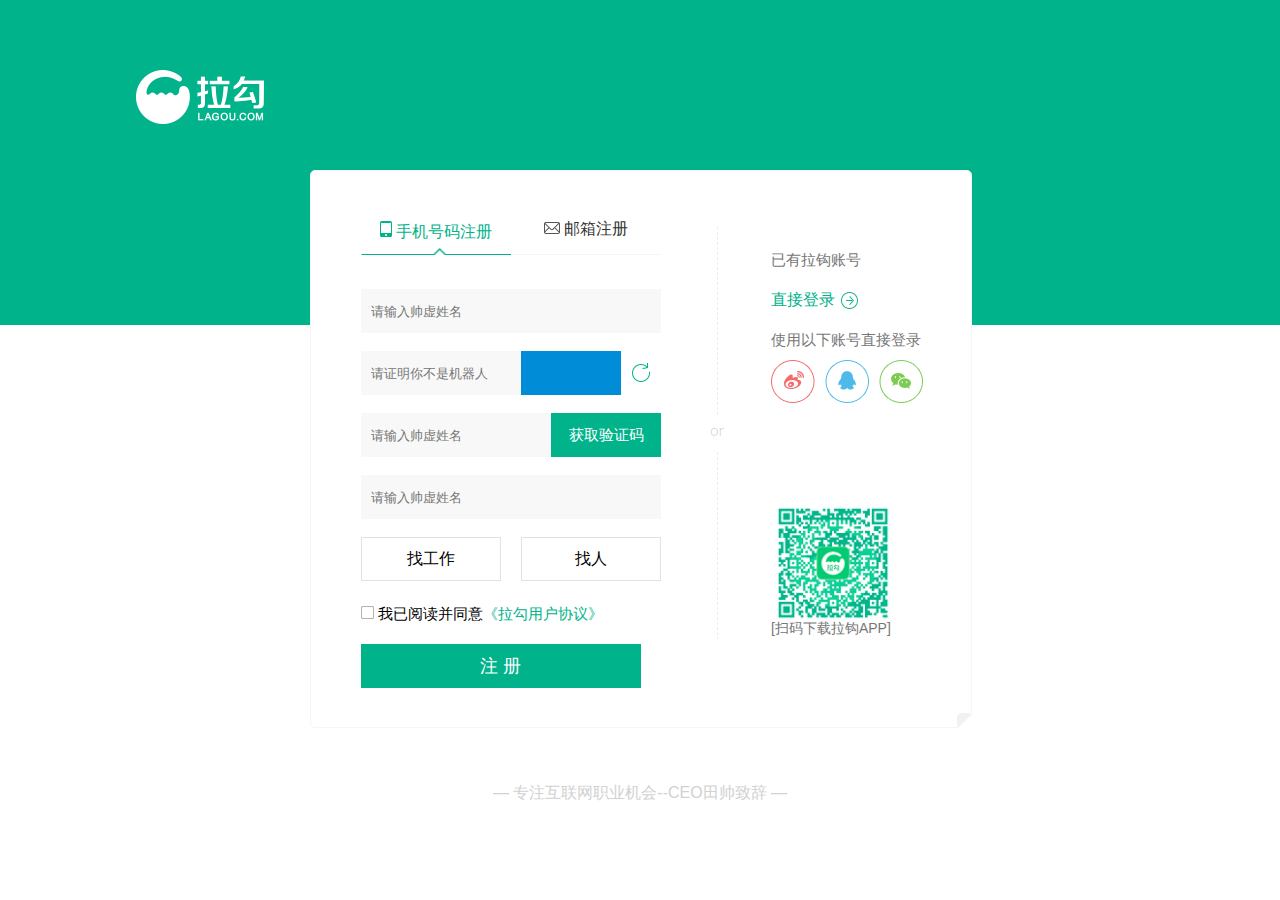
<file: 拉钩/注册页/注册页.html>
<!DOCTYPE html>
<html>
<head lang="en">
    <meta charset="UTF-8">
    <title></title>
    <link type="text/css" rel="stylesheet" href="css/css.css"/>
</head>
<body>
<div class="box">
    <div class="header">
        <a></a>

    </div>
    <div class="middle">
        <div class="left">
            <ul>
                <li class="select" id="navPhone"><i></i>手机号码注册</li>
                <li id="navMail"><em></em> 邮箱注册</li>
                <span class="botLine" id="botLine"></span>
            </ul>

            <div class="phone" id="phone">
                <input type="text" placeholder="请输入帅虚姓名" class="inp1"/>
                <div class="test">
                    <input type="text" placeholder="请证明你不是机器人"/>
                    <div></div>
                    <span></span>
                </div>
                <div class="massage">
                    <input class="tex" type="text" placeholder="请输入帅虚姓名"/>
                    <input class="but" type="button" value="获取验证码"/>
                </div>
                <input type="text" placeholder="请输入帅虚姓名"/>
                <div class="btn">
                    <input class="btn1" type="button" value="找工作"/>
                    <input class="btn2" type="button" value="找人"/>
                </div>
                <p><i id="check"></i>&nbsp&nbsp&nbsp 我已阅读并同意<a>《拉勾用户协议》</a></p>
                <input class="last" type="button" value="注 册"/>
            </div>

            <div class="mail" id="mail">
                <input type="text" placeholder="请输入帅虚姓名" />
                <input type="text" placeholder="请输入帅虚姓名"/>
                <div class="btn">
                    <input class="btn1" type="button" value="找田帅"/>
                    <input class="btn2" type="button" value="找田帅"/>
                </div>
                <p><i id="check1"></i>&nbsp&nbsp&nbsp 我已阅读并同意<a>《拉勾用户协议》</a></p>
                <input class="last" type="button" value="注 册"/>
            </div>
        </div>

        <img src="img/divider.jpg"/>

        <div class="right">
            <h4>已有拉钩账号</h4>
            <span><a>直接登录</a><i></i></span>
            <h4>使用以下账号直接登录</h4>
            <ul>
                <li  id="li1"><a class="sina"></a><!--<div>使用新浪微博帐号登录</div>--></li>
                <li  id="li2"><a class="tencent"></a><!--<div>使用腾讯QQ账号登录</div>--></li>
                <li  id="li3"><a class="wechat"></a><!--<div>使用微信账号登录</div>--></li>
            </ul>
            <img src="img/lagou2维码.jpg"/>
            <p>[扫码下载拉钩APP]</p>
        </div>


        <i class="rad"></i>
    </div>
    <div class="footer">
        <h4 class="slogan">— 专注互联网职业机会--CEO田帅致辞 —</h4>
    </div>
</div>
</body>
</html>
<script type="text/javascript" src="JS/animate.js"></script>
<script type="text/javascript" src="JS/enroll.js"></script>
<script type="text/javascript" src="JS/follow.js"></script>
</file>
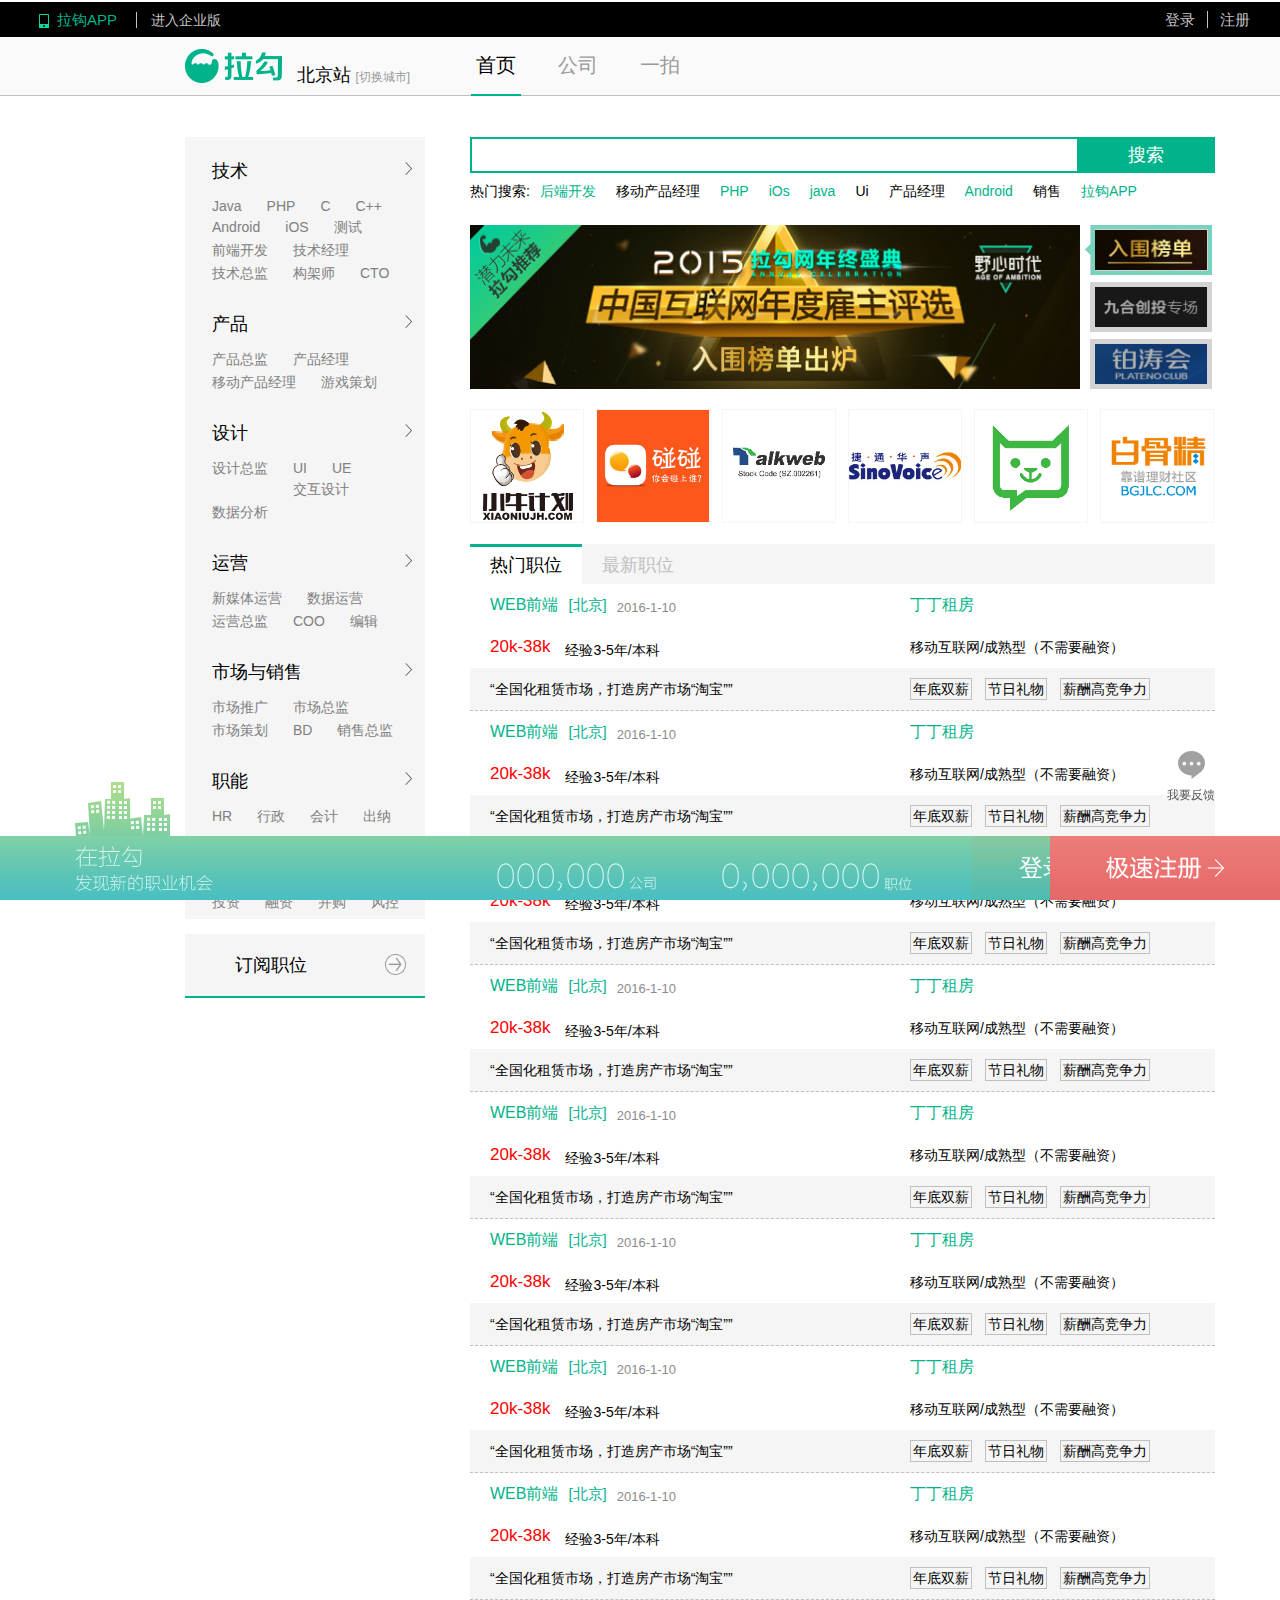
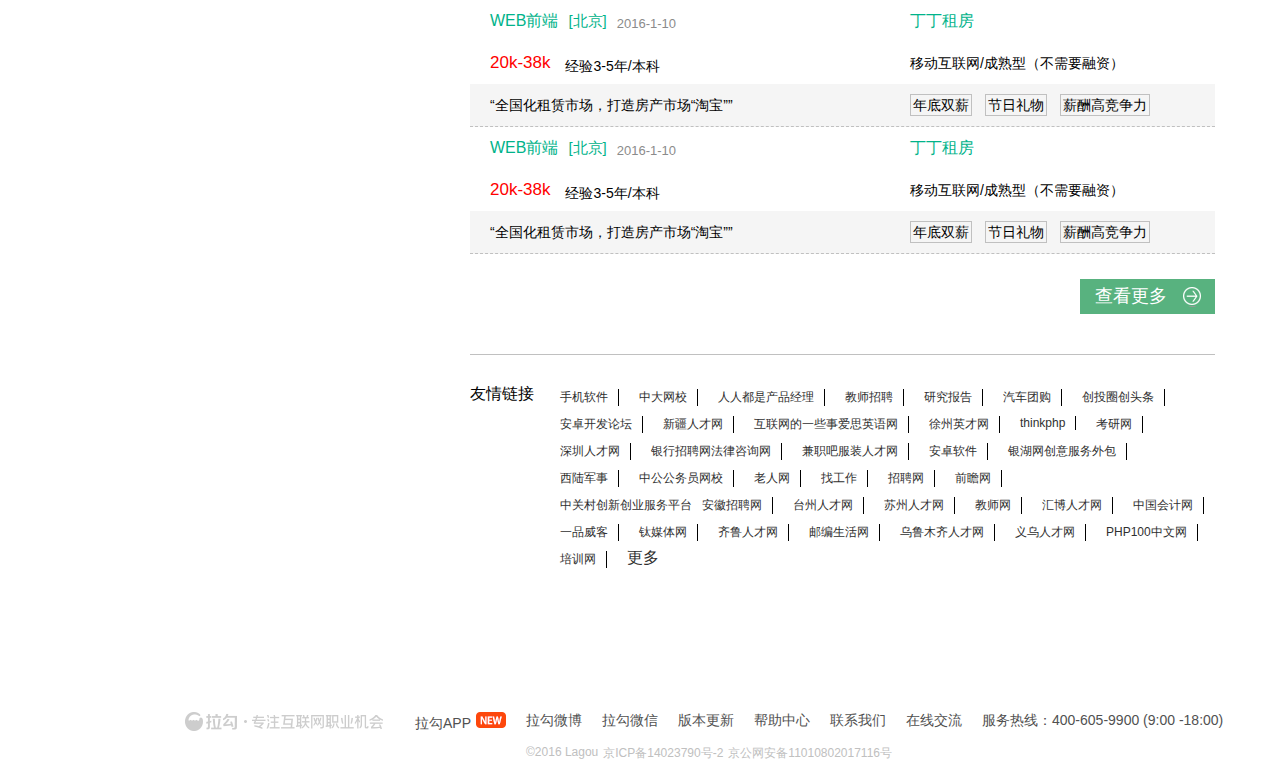
<file: 拉钩/首页/拉钩.html>
<!DOCTYPE html>
<html>
<head lang="en">
    <meta charset="UTF-8">
    <title></title>
    <link type="text/css" rel="stylesheet" href="css/css.css"/>
</head>
<body>
<div class="header" id="header">
    <div class="inner">
        <div class="header-black">
            <a class="lg-app">拉钩APP</a>
            <a class="lg-os">进入企业版</a>
            <ul>
                <li><a class="logo">登录</a></li>
                <li><a class="login" href="../注册页/注册页.html" target="_blank">注册</a></li>
            </ul>
        </div>
        <div class="header-white">
            <div class="header-white-1">
                <a class="lg-img"></a>

                <div class="city">
                    <strong>北京站</strong>
                    <em>[切换城市]</em>
                </div>
            </div>
            <ul class="header-white-2">
                <li class="firstP">首页</li>
                <li>公司</li>
                <li>一拍</li>
            </ul>
        </div>
    </div>

</div>
<div class="container" id="container">
    <div class="container-left">
        <div class="container-left-T" id="container-left-T">
            <div class="div1">
                <div class="div11">
                    <h2>
                        技术
                        <span></span>
                    </h2>
                    <a>Java</a>
                    <a>PHP</a>
                    <a>C</a>
                    <a>C++</a>
                    <a>Android</a>
                    <a>iOS</a>
                    <a>测试</a>
                    <a>前端开发</a>
                    <a>技术经理</a><br/>
                    <a>技术总监</a>
                    <a>构架师</a>
                    <a>CTO</a>
                </div>
                <div class="div12">
                    <dl>
                        <dt><a>后端开发</a></dt>
                        <dd>
                            <a style="color:#00b38a">Java</a>
                            <a>Python</a>
                            <a style="color:#00b38a">PHP</a>
                            <a>.NET</a>
                            <a>C#</a>
                            <a style="color:#00b38a">C++</a>
                            <a style="color:#00b38a">C</a>
                            <a>VB</a>
                            <a>Delphi</a>
                            <a>Perl</a>
                            <a>Ruby</a>
                            <a>Hadoop</a>
                            <a>Node.js</a>
                            <a>数据挖掘</a>
                            <a>自然语言处理</a>
                            <a>搜索算法</a>
                            <a>精准推荐</a>
                            <a>全栈工程师</a>
                            <a>Go</a>
                            <a>ASP</a>
                            <a>Shell</a>
                            <a>后端开发其他</a>
                        </dd>
                    </dl>
                    <dl>
                        <dt><a>移动开发</a></dt>
                        <dd>
                            <a>HTML5</a>
                            <a style="color:#00b38a ">Android</a>
                            <a style="color:#00b38a ">iOS</a>
                            <a>WP</a>
                            <a>移动开发其他</a>
                    </dl>
                    <dl>
                        <dt><a>后端开发</a></dt>
                        <dd>
                            <a>web前端</a>
                            <a>Flash</a>
                            <a>Flash</a>
                            <a>Flash</a>
                            <a>Flash</a>
                            <a>COCOS2D-X</a>
                            <a>前端开发其他</a>
                        </dd>
                    </dl>
                    <dl>
                        <dt><a>测试</a></dt>
                        <dd>
                            <a>测试工程师</a>
                            <a>测试工程师</a>
                            <a>测试工程师</a>
                            <a>测试工程师</a>
                            <a>测试工程师</a>
                            <a>测试工程师</a>
                            <a>测试工程师</a>
                            <a>测试工程师</a>
                            <a>测试工程师</a>
                            <a>测试工程师</a>
                            <a>测试工程师</a>

                        </dd>

                    </dl>
                </div>
            </div>
            <div class="div1">
                <div class="div11">
                    <h2>
                        产品
                        <span></span>
                    </h2>
                    <a>产品总监</a>
                    <a>产品经理</a>
                    <a>移动产品经理</a>
                    <a>游戏策划</a>
                </div>
                <div class="div12">
                    <dl>
                        <dt><a>后端开发</a></dt>
                        <dd>
                            <a style="color:#00b38a">Java</a>
                            <a>Python</a>
                            <a style="color:#00b38a">PHP</a>
                            <a>.NET</a>
                            <a>C#</a>
                            <a style="color:#00b38a">C++</a>
                            <a style="color:#00b38a">C</a>
                            <a>VB</a>
                            <a>Delphi</a>
                            <a>Perl</a>
                            <a>Ruby</a>
                            <a>Hadoop</a>
                            <a>Node.js</a>
                            <a>数据挖掘</a>
                            <a>自然语言处理</a>
                            <a>搜索算法</a>
                            <a>精准推荐</a>
                            <a>全栈工程师</a>
                            <a>Go</a>
                            <a>ASP</a>
                            <a>Shell</a>
                            <a>后端开发其他</a>
                        </dd>
                    </dl>
                    <dl>
                        <dt><a>后端开发</a></dt>
                        <dd>
                            <a>web前端</a>
                            <a>Flash</a>
                            <a>Flash</a>
                            <a>Flash</a>
                            <a>Flash</a>
                            <a>COCOS2D-X</a>
                            <a>前端开发其他</a>
                        </dd>
                    </dl>
                </div>
            </div>
            <div class="div1">
                <div class="div11">
                    <h2>
                        设计
                        <span></span>
                    </h2>
                    <a>设计总监</a>
                    <a>UI</a>
                    <a>UE</a>
                    <a>交互设计</a>
                    <a>数据分析</a>
                </div>
                <div class="div12">
                    <dl>
                        <dt><a>移动开发</a></dt>
                        <dd>
                            <a>HTML5</a>
                            <a style="color:#00b38a ">Android</a>
                            <a style="color:#00b38a ">iOS</a>
                            <a>WP</a>
                            <a>移动开发其他</a>
                    </dl>
                    <dl>
                        <dt><a>后端开发</a></dt>
                        <dd>
                            <a>web前端</a>
                            <a>Flash</a>
                            <a>Flash</a>
                            <a>Flash</a>
                            <a>Flash</a>
                            <a>COCOS2D-X</a>
                            <a>前端开发其他</a>
                        </dd>
                    </dl>
                    <dl>
                        <dt><a>测试</a></dt>
                        <dd>
                            <a>测试工程师</a>
                            <a>测试工程师</a>
                            <a>测试工程师</a>
                            <a>测试工程师</a>
                            <a>测试工程师</a>
                            <a>测试工程师</a>
                            <a>测试工程师</a>
                            <a>测试工程师</a>
                            <a>测试工程师</a>
                            <a>测试工程师</a>
                            <a>测试工程师</a>

                        </dd>

                    </dl>
                </div>
            </div>
            <div class="div1">
                <div class="div11">
                    <h2>
                        运营
                        <span></span>
                    </h2>
                    <a>新媒体运营</a>
                    <a>数据运营</a>
                    <a>运营总监</a>
                    <a>COO</a>
                    <a>编辑</a>
                </div>
                <div class="div12">
                    <dl>
                        <dt><a>后端开发</a></dt>
                        <dd>
                            <a style="color:#00b38a">Java</a>
                            <a>Python</a>
                            <a style="color:#00b38a">PHP</a>
                            <a>.NET</a>
                            <a>C#</a>
                            <a style="color:#00b38a">C++</a>
                            <a style="color:#00b38a">C</a>
                            <a>VB</a>
                            <a>Delphi</a>
                            <a>Perl</a>
                            <a>Ruby</a>
                            <a>Hadoop</a>
                            <a>Node.js</a>
                            <a>数据挖掘</a>
                            <a>自然语言处理</a>
                            <a>搜索算法</a>
                            <a>精准推荐</a>
                            <a>全栈工程师</a>
                            <a>Go</a>
                            <a>ASP</a>
                            <a>Shell</a>
                            <a>后端开发其他</a>
                        </dd>
                    </dl>
                    <dl>
                        <dt><a>后端开发</a></dt>
                        <dd>
                            <a>web前端</a>
                            <a>Flash</a>
                            <a>Flash</a>
                            <a>Flash</a>
                            <a>Flash</a>
                            <a>COCOS2D-X</a>
                            <a>前端开发其他</a>
                        </dd>
                    </dl>
                    <dl>
                        <dt><a>测试</a></dt>
                        <dd>
                            <a>测试工程师</a>
                            <a>测试工程师</a>
                            <a>测试工程师</a>
                            <a>测试工程师</a>
                            <a>测试工程师</a>
                            <a>测试工程师</a>
                            <a>测试工程师</a>
                            <a>测试工程师</a>
                            <a>测试工程师</a>
                            <a>测试工程师</a>
                            <a>测试工程师</a>

                        </dd>

                    </dl>
                </div>
            </div>
            <div class="div1">
                <div class="div11">
                    <h2>
                        市场与销售
                        <span></span>
                    </h2>
                    <a>市场推广</a>
                    <a>市场总监</a>
                    <a>市场策划</a>
                    <a>BD</a>
                    <a>销售总监</a>
                </div>
                <div class="div12">
                    <dl>
                        <dt><a>后端开发</a></dt>
                        <dd>
                            <a style="color:#00b38a">Java</a>
                            <a>Python</a>
                            <a style="color:#00b38a">PHP</a>
                            <a>.NET</a>
                            <a>C#</a>
                            <a style="color:#00b38a">C++</a>
                            <a style="color:#00b38a">C</a>
                            <a>VB</a>
                            <a>Delphi</a>
                            <a>Perl</a>
                            <a>Ruby</a>
                            <a>Hadoop</a>
                            <a>Node.js</a>
                            <a>数据挖掘</a>
                        </dd>
                    </dl>
                    <dl>
                        <dt><a>后端开发</a></dt>
                        <dd>
                            <a>web前端</a>
                            <a>Flash</a>
                            <a>Flash</a>
                            <a>Flash</a>
                            <a>Flash</a>
                            <a>COCOS2D-X</a>
                            <a>前端开发其他</a>
                        </dd>
                    </dl>

                </div>
            </div>
            <div class="div1">
                <div class="div11">
                    <h2>
                        职能
                        <span></span>
                    </h2>
                    <a>HR</a>
                    <a>行政</a>
                    <a>会计</a>
                    <a>出纳</a>
                </div>
                <div class="div12">
                    <dl>
                        <dt><a>移动开发</a></dt>
                        <dd>
                            <a>HTML5</a>
                            <a style="color:#00b38a ">Android</a>
                            <a style="color:#00b38a ">iOS</a>
                            <a>WP</a>
                            <a>移动开发其他</a>
                    </dl>
                    <dl>
                        <dt><a>后端开发</a></dt>
                        <dd>
                            <a>web前端</a>
                            <a>Flash</a>
                            <a>Flash</a>
                            <a>Flash</a>
                            <a>Flash</a>
                            <a>COCOS2D-X</a>
                            <a>前端开发其他</a>
                        </dd>
                    </dl>
                    <dl>
                        <dt><a>测试</a></dt>
                        <dd>
                            <a>测试工程师</a>
                            <a>测试工程师</a>
                            <a>测试工程师</a>
                            <a>测试工程师</a>
                            <a>测试工程师</a>
                            <a>测试工程师</a>
                            <a>测试工程师</a>
                            <a>测试工程师</a>
                            <a>测试工程师</a>
                            <a>测试工程师</a>
                            <a>测试工程师</a>

                        </dd>

                    </dl>
                </div>
            </div>
            <div class="div1">
                <div class="div11">
                    <h2>
                        金融
                        <i></i>
                        <span></span>
                    </h2>
                    <a>投资</a>
                    <a>融资</a>
                    <a>并购</a>
                    <a>风控</a>
                </div>
                <div class="div12">
                    <dl>
                        <dt><a>后端开发</a></dt>
                        <dd>
                            <a style="color:#00b38a">Java</a>
                            <a>Python</a>
                            <a style="color:#00b38a">PHP</a>
                            <a>.NET</a>
                            <a>C#</a>
                            <a style="color:#00b38a">C++</a>
                            <a style="color:#00b38a">C</a>
                            <a>VB</a>
                            <a>Delphi</a>
                            <a>Perl</a>
                            <a>Ruby</a>
                            <a>Hadoop</a>
                            <a>Node.js</a>
                            <a>数据挖掘</a>
                            <a>自然语言处理</a>
                            <a>搜索算法</a>
                            <a>精准推荐</a>
                            <a>全栈工程师</a>
                            <a>Go</a>
                            <a>ASP</a>
                            <a>Shell</a>
                            <a>后端开发其他</a>
                        </dd>
                    </dl>
                    <dl>
                        <dt><a>移动开发</a></dt>
                        <dd>
                            <a>HTML5</a>
                            <a style="color:#00b38a ">Android</a>
                            <a style="color:#00b38a ">iOS</a>
                            <a>WP</a>
                            <a>移动开发其他</a>
                    </dl>

                </div>
            </div>

        </div>
        <div class="container-left-B"><a><span>订阅职位</span><b></b></a></div>
    </div>
    <div class="container-right">
        <div class="search-box" id="search-box">
            <form class="search-form" id="search-form">
                <input class="search-input-text" type="text"/>
                <input class="search-input-btn" type="button" value="搜索"/>
            </form>

        </div>
        <dl class="hot-search">
            <dt>热门搜索:</dt>
            <dd style="color: #00b38a"><a>后端开发</a></dd>
            <dd><a>移动产品经理</a></dd>
            <dd style="color: #00b38a"><a>PHP</a></dd>
            <dd style="color: #00b38a"><a>iOs</a></dd>
            <dd style="color: #00b38a"><a>java</a></dd>
            <dd><a>Ui</a></dd>
            <dd><a>产品经理</a></dd>
            <dd style="color: #00b38a"><a>Android</a></dd>
            <dd><a>销售</a></dd>
            <dd style="color: #00b38a"><a>拉钩APP</a></dd>
        </dl>
        <div class="big-pic" id="big-pic">
            <div class="big-pic-middleB" id="big-pic-middleB">
                <ul class="big-pic-middleB-inner" id="big-pic-middleB-inner">
                    <!--<div><a></a></div>-->
                    <!--<div><a></a></div>-->
                    <!--<div><a></a></div>-->
                </ul>
            </div>
            <ul class="big-pic-littleB" id="big-pic-littleB">
                <!--<i id="littleBox"></i>-->
                <!--<li></li>-->
                <!--<li><img src="changeImgs/bigPicSma2.PNG"/></li>-->
                <!--<li><img src="changeImgs/bigPicSma3.JPG"/></li>-->
            </ul>


        </div>
        <ul class="little-pic" id="little-pic">
            <!--<li><a><img src="changeImgs/little-pic1.png"/></a></li>-->
            <!--<li><a><img src="changeImgs/little-pic2.jpg"/></a></li>-->
            <!--<li><a><img src="changeImgs/little-pic3.jpg"/></a></li>-->
            <!--<li><a><img src="changeImgs/little-pic4.jpg"/></a></li>-->
            <!--<li><a><img src="changeImgs/little-pic5.png"/></a></li>-->
            <!--<li class="last"><a><img src="changeImgs/little-pic6.png"/></a></li>-->
        </ul>
        <ul class="job-tab">
            <li class="hot-job hot" id="hot-job">
                <h2>热门职位</h2>

                <div class="hot-job-content" id="hot-job-content">
                    <!--<div class="hot-job-content-inner" id="hot-job-content-inner">-->
                    <!--<div class="div1"><a><p>WEB前端</p><em>[北京]</em><i>2016-1-10</i><span>丁丁租房</span></a></div>-->
                    <!--<div class="div2"><p>20k-38k</p><i>经验3-5年/本科</i><span>移动互联网/成熟型（不需要融资）</span></div>-->
                    <!--<div class="div3"><p>“全国化租赁市场，打造房产市场“淘宝””</p><span><i>年底双薪</i><i>节日礼物</i><i>薪酬高竞争力</i></span></div>-->
                    <!--</div>-->
                </div>
            </li>
            <li class="hot-job newest" id="newest-job">
                <h2>最新职位</h2>

                <div class="hot-job-content" id="newest-job-content">
                </div>
            </li>
        </ul>
        <div class="linkBox">
            友情链接 &nbsp &nbsp
            <div id="linkBox"></div>
        </div>
    </div>
</div>
<div class="footer" id="footer">
    <i></i>
    <a class="App" id="App">拉勾APP<p></p>

        <div><img src="./imgs/lg2weima.JPG"/></div>
    </a>
    <a>拉勾微博</a>
    <a class="wei" id="wei">拉勾微信
        <div><img src="./imgs/lgweixin.JPG"/></div>
    </a>
    <a>版本更新</a>
    <a>帮助中心</a>
    <a>联系我们</a>
    <a>在线交流</a>
    <span>服务热线：400-605-9900 (9:00 -18:00)</span>

    <div class="next"><span>©2016 Lagou</span><a>京ICP备14023790号-2</a><span>京公网安备11010802017116号</span></div>
</div>
<div class="bot" id="bot">
    <em></em>
    <img src="imgs/bot1.png"/>
    <span class="companyNum">
        <i></i>
        <i></i>
        <i></i>
        <b></b>
        <i></i>
        <i></i>
        <i></i>
    </span>
    <span class="positionNum">
        <i></i>
        <b></b>
        <i></i>
        <i></i>
        <i></i>
        <b></b>
        <i></i>
        <i></i>
        <i></i>
    </span>
    <a>登录</a>

    <div class="right">
        <a href="../注册页/注册页.html" target="_blank"></a>
    </div>
    <div class="backtop" id="backtop"></div>
    <div class="feedback">
        <i></i>
        <span>我要反馈</span>
    </div>
</div>
</body>
</html>
<script type="text/javascript" src="js/json.js"></script>
<script type="text/javascript" src="js/nav.js"></script>
<script type="text/javascript" src="js/animate.js"></script>
<script type="text/javascript" src="js/bigPicBox.js"></script>
<script type="text/javascript" src="js/littlePicBox.js"></script>
<script type="text/javascript" src="js/job-tab.js"></script>
<script type="text/javascript" src="js/linkBox.js"></script>
<script type="text/javascript" src="js/footer.js"></script>
<script type="text/javascript" src="js/bot.js"></script>
</file>
<file: 拉钩/注册页/css/css.css>
*{
    margin: 0;
    padding: 0;
    list-style: none;
    font-family: "Hiragino Sans GB","Microsoft Yahei",SimSun,Arial,"Helvetica Neue",Helvetica;
}

.box{
    height: 820px;
    overflow: hidden;
}
.header{
    position: relative;
    width: 100%;
    height: 325px;
    background-color: #00b38a;
}
.header a{
    position: absolute;
    display: inline-block;
    width: 128px;
    height: 54px;
    top: 70px;
    left: 136px;
    background: url("../img/logo标识.png")no-repeat 0 0;
}
.middle{
    position: relative;
    border-radius: 5px;
    width: 660px;
    height: 556px;
    left: 50%;
    margin-left: -330px;
    top:-155px;
    background-color: white;
    z-index: 100;
    border: 1px solid whitesmoke;
    clear: both;
}
.middle .left{
    position:relative;
    width: 300px;
    /*border: 1px solid silver;*/
    padding: 50px 50px 0 50px;
    float: left;
}
.middle .left ul{
    position: relative;
}
.middle .left ul li{
    font-size: 16px;
    line-height: 16px;

    float: left;
    width: 150px;
    height: 33px;
    cursor: pointer;
    text-align: center;
    vertical-align: middle;
    color: #333;
    border-bottom: 1px solid whitesmoke;
}
.middle .left ul .select {
    color: #00b38a;
}
.middle .left ul span{
    position: absolute;
    display: inline-block;
    background: url("../img/botLine.png")center center;
    width: 150px;
    height: 7px;
    top:27px;
    left: 0;
}
.middle .left ul li i{
    display: inline-block;
    width: 16px;
    height: 16px;
    background: url("../img/phone.png")no-repeat 0 0;
}
.middle .left ul li em{
    display: inline-block;
    vertical-align: middle;
    width: 16px;
    height: 16px;
    background: url("../img/mail2.png")no-repeat 0 0;
}


.middle .left .phone{
    margin-top: 60px;
    width: 300px;
}
.middle .left .phone input, .mail input{
    width: 280px;
    height: 24px;
    background-color: #f8f8f8;
    padding: 10px;
    /*outline-color: #00b38a;*/
    margin: 8px  0 10px;
    border: none;
}
.middle .left .phone .test input, .mail .test input{
    float: left;
    width: 140px;
}
.middle .left .phone .test div, .mail .test div{
    float: left;
    width: 100px;
    height: 44px;
    margin: 8px 0 10px;
    background-color: #008CD7;
}
.middle .left .phone .test span , .mail .test span{
    float: left;
    width: 40px;
    height: 44px;
    margin: 8px 0 10px;
    background: url("../img/test.png")no-repeat center center;
    cursor: pointer;
}


.middle .left .phone .massage .tex, .mail .massage .tex{
    float: left;
    width: 170px;
}
.middle .left .phone .massage .but,.mail .massage .but{
    float: left;
    width: 110px;
    height: 44px;
    background-color: #00b38a;
    color: white;
    font-size: 15px;
}
.middle .left .phone .btn input, .mail .btn input{
    padding: 0;
    height: 44px;
    border: 1px solid #DCE4E6;
    background-color: white;
    font-size: 16px;
    cursor: pointer;
    outline: none;
}
.middle .left .phone .btn .btn1, .mail .btn .btn1{
    width: 140px;
    float: left;
}
.middle .left .phone .btn  .btn2, .mail .btn .btn2{
    width: 140px;
    float: right;
}

.middle .left .phone p, .mail  p{
    position: relative;
    display: inline-block;
    height: 25px;
    line-height: 25px;
    margin: 10px 0;
    font-size: 15px;
}
.middle .left .phone p i , .mail p i{
    display: inline-block;
    position: absolute;
    top: 5px;
    width: 13px;
    height: 13px;
    background: url("../img/checkbox.png")no-repeat 0 0;
    /*-ms-background-position-x: 0px;*/
    /*background-position-x: 0px;;*/
    -webkit-user-select: none;
}
.middle .left .phone p a, .mail p a{
    color: #00b38a;
    cursor: pointer;
}
.middle .left .phone .last, .mail .last{
    height: 44px;
    line-height: 24px;
    background-color: #00b38a;
    color: white;
    font-size: 18px;
}
.middle .left .mail{
    margin-top: 60px;
    width: 300px;
    display: none;
}


.middle img{
    position: absolute;
    top: 55px;
    left: 400px;
}


.middle .right{
    position:relative;
    /*border: 1px solid silver;*/
    margin-top: 80px;
    width: 200px;
    height: 400px;
    float: right;
}

.middle .right h4{
    color: #777777 ;
    font-weight: 400;
    margin-bottom: 10px;
    font-size: 15px;
}
/*.middle .right span a{*/
    /*display: inline-block;*/
    /*padding-bottom: 5px;*/
/*}*/
.middle .right span{
    display: inline-block;
    color:#00b38a;
    font-size: 16px;
    cursor: pointer;
    margin-bottom: 20px;
    margin-top: 10px;
}
.middle .right span:hover{
    text-decoration: underline;
}
.middle .right span i{
    display: inline-block;
    width: 18px;
    height: 17px;
    background: url("../img/arrow-right.png")no-repeat 0 0;
    margin-left: 5px;
    vertical-align: middle;
}
.middle .right li{
    position: relative;
    margin-right: 10px;
    width: 44px;
    height: 43px;
    float: left;
    cursor: pointer;
}
.middle .right div{
    position: absolute;
    width: 125px;
    height: 15px;
    font-size: 12px;
    text-align: center;
    color: #777777;
    border: 1px solid darkgrey;
    box-shadow: 1px 1px 3px silver;
    background: whitesmoke;
    border-radius: 3px;
    z-index: 300;
    /*display: none;*/
}
.middle .right a{
    display: inline-block;

}
.middle .right .sina{
    width: 44px;
    height: 43px;
    background: url("../img/sina.png")no-repeat 0 0;
}
.middle .right .tencent{
    width: 44px;
    height: 43px;
    background: url("../img/tecent.png")no-repeat 0 0;
}
.middle .right .wechat{
    width: 44px;
    height: 43px;
    background: url("../img/wechat.png")no-repeat 0 0;
}
.middle .right img{
    position: absolute;
    width: 124px;
    height: 124px;
    top: 250px;
    left: 0px;
}
.middle .right p{
    position: absolute;
    color: #777777 ;
    font-weight: 400;
    font-size: 14px;
    bottom: 13px;
}




.middle .rad{
    content: "";
    position: absolute;
    z-index: 103;
    bottom: -2px;
    right: -2px;
    display: block;
    width: 0;
    border-width: 8px;
    border-style: solid;
    border-color: #f1f1f1 #fff #fff #f1f1f1;
    border-radius: 5px;
}



.footer{
    position: relative;
    z-index: 200;
    clear:both;
    top: -100px;
    text-align: center;
    width: 100%;
    height:35px ;
    /*border: 1px solid silver;*/
}
.footer .slogan {
    font-size: 16px;
    font-weight: 400;
    color:#d1d1d1;
}
</file>
<file: 拉钩/首页/css/css.css>
*{
    margin: 0;
    padding: 0;
    list-style: none;
    font-family: "Hiragino Sans GB","Microsoft Yahei",SimSun,Arial,"Helvetica Neue",Helvetica;
}

#header{
    width: 100%;
    height: 95px;

}
#header .inner{
    width: 100%;
    height: 95px;
    position: relative;
}

/*..........................................................................黑边框的样式*/
#header .header-black{
    background-color: black;
    margin-top: 2px;
    height: 35px;
    line-height: 35px;
    font-size: 15px;
}
#header .lg-app{
    margin-left:27px ;
    color: #00b38a;
    background: url("../imgs/app1.png")12px 3px no-repeat ;
    padding: 0 15px 0 30px;
    cursor: pointer;
}
#header .lg-app:hover{
    color: #08d7a2;
}
#header .lg-os{
    color:#c4c3c3;
    cursor: pointer;
    font-size: 14px;
    border-left:1px solid #c4c3c3;
    padding-left:14px ;
}
#header .lg-os:hover{
    color: white;
}
#header .inner .header-black ul{
    color: #c4c3c3;
}
#header .inner .header-black ul li{
    position: absolute;
    float: right;
    top: 0px;
    right: 0px;
}
#header .inner .header-black ul .logo{
    margin-right: 85px;
    cursor:pointer;
}
#header .inner .header-black ul .logo:hover{
    color: white;
}
#header .inner .header-black ul .login{
    margin-right: 30px;
    padding-left: 12px;
    border-left: 1px solid #c4c3c3 ;
    cursor:pointer;
    color:#c4c3c3;
    text-decoration: none;

}
#header .inner .header-black ul .login:hover{
    color: white;
}

/*白边框中的样式*/
#header .inner .header-white{
    background-color: #fafafa;
    border-bottom: 1px solid silver;
    width: 100%;
    height: 58px;
}

/*..........................................................白边框中的div的样式*/
#header .inner .header-white .header-white-1{
    position: absolute;
    left: 185px;
    width: 260px;
    height: 58px;
}
#header .inner .header-white .header-white-1 .lg-img{
    display: inline-block;
    background: url("../imgs/拉钩标识.png")no-repeat;
    width: 100px;
    height: 35px;
    margin-top: 12px;
    cursor: pointer;
}
#header .inner .header-white .header-white-1 .city{
    width: 148px;
    float: right;
    margin-top: 26px;
    padding-left: 10px;
}
#header .inner .header-white .header-white-1 .city strong{
    font-size: 18px;
    font-weight: 400;
    color: black;
}
#header .inner .header-white .header-white-1 .city em{
    color: #999;
    font-size: 12px;
    cursor: pointer;
    font-style: normal;
}

/*....................................................................白边框中ul的样式*/
#header .inner .header-white .header-white-2{
    position: absolute;
    width: 258px;
    height: 57px;
    line-height: 57px;
    left: 455px;
}
#header .inner .header-white .header-white-2 li{
    float: left;
    margin: 0 16px;
    padding: 0 5px;
    font-size: 20px;
    color: #999999;
    text-align: center;
    cursor: pointer;
}
#header .inner .header-white .header-white-2 .firstP{
    color: black;
    border-bottom: 2px solid #00b38a;
}
#header .inner .header-white .header-white-2 li:hover{
    color: black;
    border-bottom: 2px solid #00b38a;
}

/*..........................................................................中间部分*/

#container{
    width: 1327px;
    height: 2200px;
}

/*....................................................................左侧导航栏*/
#container .container-left{
    position: relative;
    top:40px;
    left: 185px;
    width: 240px;
    float: left;
}


/*........................................................导航栏上半部分主体导航*/
#container .container-left .container-left-T{
    /*background-color:whitesmoke;*/
    width: 242px;
    z-index: 10;
}
#container .container-left .container-left-T .div1{
    position: relative;
    background-color:whitesmoke;
    width: 240px;
    /*border:2px solid whitesmoke;*/
    /*color: grey;*/
}
#container .container-left .container-left-T .div1 div{
    padding-left: 15px;
    overflow: hidden;
}
#container .container-left .container-left-T .div1 .div11{
    color: grey;
    width: 221px;
    border:2px solid whitesmoke;
    z-index: 20;
}
#container .container-left .container-left-T .div11:hover{
    z-index: 20;
}
#container .container-left .container-left-T .div1 h2{
    padding: 10px 0;
    margin: 10px 0 5px 10px;
    font-size: 18px;
    font-weight: 300;
    color: black;
}
#container .container-left .container-left-T .div1 h2 span{
    display: inline-block;
    float: right;
    top:30px;
    width: 18px;
    height: 18px;
    line-height: 18px;
    background: url("../imgs/arr.png")no-repeat  0 center ;
}
#container .container-left .container-left-T .div1 h2 i{
    display: inline-block;
    width: 40px;
    height: 17px;
    background: url("../imgs/new.png")no-repeat 0 0;
}
#container .container-left .container-left-T .div1  a{
    float: left;
    white-space: nowrap;
    margin: 0 5px 5px 0;
    padding: 0 10px;
    font-size: 14px;
    font-weight: 400;
    cursor:pointer;
}
#container .container-left .container-left-T .div1   a:hover{
    color:#00b38a ;
    text-decoration: underline ;
    /*。。。。。。。。。。。。。。。。。。。。。。。。。。。。。。。下划线与字之间的距离不会弄*/
}
/*........................................................导航栏上半部分导航内容*/
#container .container-left .container-left-T .div1 .div12{
    position: absolute;
    left: 240px;
    width: 540px;
    /*top: -2px;*/
    padding:20px 15px 5px;
    border: 2px solid silver;
    display: none;
    z-index: 15;
}
#container .container-left .container-left-T .div1 .div12 dl{
    margin-bottom: 20px;
    overflow: hidden;
}
#container .container-left .container-left-T .div1 .div12 dl dt a{
    font-size: 16px;
    display: inline-block;
    width: 76px;
    text-align: right;
    color: black;
    /*margin-top: 0px;*/
}
#container .container-left .container-left-T .div1 .div12 dl dd {
    margin-left: 100px;
    margin-top: -30px;
    overflow: hidden;
    display: inline-block;
}
#container .container-left .container-left-T .div1 .div12 dl dd a{
    font-size: 13px;
    border-right: 1px solid silver;
    font-weight: 300;
    padding-right: 15px ;
    margin: 5px;
    text-align: center;
}


/*............................................................导航栏下半部分*/
#container .container-left .container-left-B{
    width: 240px;
    position: relative;
    margin-top: 15px;
    background-color:whitesmoke;
    font-size: 18px;
    height: 62px;
    border-bottom: 2px solid #00b38a;
}
#container .container-left .container-left-B a b{
    position: absolute;
    display: inline-block;
    width: 21px;
    height: 21px;
    background: url("../imgs/arr2.png")no-repeat;
    background-position:0 -19px ;
    left: 200px;
    top: 20px;
    cursor: pointer;
}
#container .container-left .container-left-B a span{
    position: absolute;
    display: inline-block;
    font-size: 18px;
    height: 62px;
    line-height: 62px;
    left: 50px;
    cursor: pointer;

}
#container .container-left .container-left-B a span:hover{
    color: #00b38a ;
}

/*.......................................................................主体右边部分*/




#container .container-right {
    position: relative;
    width: 745px;
    top: 40px;
    float: left;
    left: 230px;
}


/*.......................................................................搜索框*/
#container .container-right .search-box{
    position:relative;
    width: 745px;
    height: 36px;
    line-height: 36px;
}
#container .container-right .search-box .search-input-text{
    width: 595px;
    height: 32px;
    line-height: 32px;
    outline: none;
    border: 2px solid #00b38a ;
    border-right: none;
    font-size: 16px;
    padding-left: 10px ;
}
#container .container-right .search-box .search-input-btn{
    float: right;
    width: 138px;
    height: 36px;
    border: none;
    outline: none;
    font-size: 18px;
    color: white;
    background-color: #00b38a;
    cursor: pointer;
}
#container .container-right .search-box .search-input-btn:hover{
    background-color:#02A680;
}


/*.........................................................................热门搜索*/

#container .container-right  .hot-search{

    margin: 10px 0;
    width: 750px;
    height: 22px;
    font-size: 14px;
}
#container .container-right .hot-search dt,dd{
    float: left;
}
#container .container-right .hot-search dd{
    margin: 0 10px;
    cursor: pointer;
}
#container .container-right .hot-search a:hover{
    color: #00b38a;
    text-decoration: underline;
}


/*.......................................................................轮播大图部分*/

#container .container-right .big-pic{
    position: relative;
    width: 750px;
    height: 164px;
    border: none;
    /*border: 1px solid aqua;*/
    margin-top: 20px;
    overflow: hidden;
}
#container .container-right .big-pic .big-pic-middleB{
    width: 610px;
    height: 164px;
    /*background-color: #c4c3c3;*/
    /*overflow: hidden;*/
}
#container .container-right .big-pic .big-pic-middleB .big-pic-middleB-inner a{
    height: 0;
    display: inline-block;
    border: none;
}
#container .container-right .big-pic .big-pic-middleB .big-pic-middleB-inner{
    position: absolute;
    border: none;
    width: 610px;
    /*top: -169px;/!*..........................................................为什么必须要多4像素才能正好*!/*/
    top:0;
    cursor: pointer;
}
#container .container-right .big-pic .big-pic-middleB img{
    width: 610px;
    height: 164px;
    margin: 0;
    padding: 0;
}
#container .container-right .big-pic .big-pic-littleB{
    position: absolute;
    right: 0px;
    top: 0px;
    width: 130px;
    height: 164px;
    float: left;
    margin-left: 10px;

}
#container .container-right .big-pic .big-pic-littleB li{
    width: 112px;
    height: 40px;
    border: 5px solid lightgrey;
    line-height: 45px;
    text-align: center;
    margin-bottom: 7px;
}
#container .container-right .big-pic .big-pic-littleB li img{
     width: 112px;
     height: 40px;
     z-index: 100;
 }
#container .container-right .big-pic .big-pic-littleB i{
    position: absolute;
    display: inline-block;
    width: 112px;
    height: 40px;
    background: url("../imgs/alpha.png")no-repeat center center;
    z-index: 200;
}
#container .container-right .big-pic .big-pic-littleB span{
    position: absolute;
    display: block;
    top: 0px;
    left: -5px;
    background: url("../imgs/littlebox.png")no-repeat 0 0;
    width: 128px;
    height: 52px;
}

/*.......................................................................轮播小图部分*/
#container .container-right .little-pic{
    position: relative;
    width: 744px;
    height: 115px;
    margin: 20px 0;
    /*border: 1px dashed darkgrey;*/
}
#container .container-right .little-pic li{
    width: 114px;
    height: 114px;
    float: left;
    margin-right: 12px;
    cursor: pointer;
    position: relative;
    overflow: hidden;
}
#container .container-right .little-pic li a{
    overflow: hidden;
}
#container .container-right .little-pic li div{
    position: absolute;
    text-align: center;
    left: 0px;
    top: 114px;
    width: 114px;
    height: 114px;
    background-color: #00b38a;
    opacity: 0.9;
    filter:alpha(opacity=90);
}
#container .container-right .little-pic li div h2{
    color: white;
    font-size: 24px;
    font-weight: 100;
    margin: 10px auto 0px;
}
#container .container-right .little-pic li div  i{
    display:inline-block;
    margin-top: -10px;
    width: 100px;
    height: 3px;
    background-color: white;
    opacity: 0.7;
    filter:alpha(opacity=70);
}
#container .container-right .little-pic li div p{
    font-size: 14px;
    color: white;
}

#container .container-right .little-pic .last{
    float: right;
    margin: 0;
}
#container .container-right .little-pic li img{
    width: 112px;
    height: 112px;
    border: 1px solid whitesmoke;
}

/*。。。。。。。。。。。。。。。。。。。。。。。。。。。。。。。。。。。。。。。找工作区域*/
#container .container-right .job-tab{
    position: relative;
    width: 745px;
    height: 40px;
    background-color: whitesmoke;
}
#container .container-right .job-tab li{
    width: 112px;
    height: 40px;
    line-height: 40px;
    float: left;
    text-align: center;
    color: darkgrey;
}
#container .container-right .job-tab li h2{
    font-size: 18px;
    font-weight: 200;
    border-top: 3px solid whitesmoke;
    cursor: pointer;
}
#container .container-right .job-tab .hot h2{
    border-top: 3px solid #00b38a;
    background-color: white;
}
#container .container-right .job-tab .hot{
    width: 112px;
    height: 37px;
    line-height: 37px;
    font-size: 18px;
    color: black;
}
#container .container-right .job-tab .newest{
    width: 112px;
    height: 37px;
    line-height: 37px;
    font-size: 18px;
    color: silver;
}
#container .container-right .job-tab .newest h2{
    border-top: 3px solid whitesmoke;
}
/*#container .container-right .job-tab .hot-job div{*/
    /*width: 725px;*/
    /*text-align: center;*/
/*}*/
#container .container-right .job-tab  .hot-job-content{
    position: absolute;
    left: 0;
}
#container .container-right .job-tab .hot-job .hot-job-content .hot-job-content-inner{
    width: 725px;
    height: 127px;
}
#container .container-right .job-tab .hot-job .hot-job-content .hot-job-content-inner div{
    height: 42px;
    width: 725px;
    line-height: 42px;
    padding-left: 20px;
    overflow: hidden;
}
/*................................................................................................以下是第一行的样式*/

#container .container-right .job-tab .hot-job .hot-job-content .hot-job-content-inner .div1 p{
    float: left;
    font-size: 16px;
    color: #00b38a;
    cursor: pointer;
}
#container .container-right .job-tab .hot-job .hot-job-content .hot-job-content-inner .div1 em {
    float: left;
    display: inline-block;
    font-style: normal;
    margin-left: 10px;
    font-size: 15px;
    color: #00b38a;
    cursor: pointer;
}
#container .container-right .job-tab .hot-job .hot-job-content .hot-job-content-inner .div1 i{
    float: left;
    display: inline-block;
    font-style: normal;
    margin: 3px 10px 0 ;
    font-size: 13px;
    color: #8b8b8b;
}
#container .container-right .job-tab .hot-job .hot-job-content .hot-job-content-inner .div1 span{
    display: inline-block;
    position: absolute;
    left: 440px;
    font-size: 16px;
    color: #00b38a;
    cursor: pointer;
}


/*。。。。。。。。。。。。。。。。。。。。。。。。。。。。。。。。。。。。。。。。。。。。。。。。。。。。。。。。。以下是第二行的样式*/
#container .container-right .job-tab .hot-job .hot-job-content .hot-job-content-inner .div2 p{
    float: left;
    font-size: 17px;
    color: red;
}
#container .container-right .job-tab .hot-job .hot-job-content .hot-job-content-inner .div2 i{
    float: left;
    display: inline-block;
    font-style: normal;
    margin: 3px 15px 0 ;
    font-size: 14px;
}
#container .container-right .job-tab .hot-job .hot-job-content .hot-job-content-inner .div2 span{
    display: inline-block;
    position: absolute;
    left: 440px;
    font-size: 14px;
}
/*。。。。。。。。。。。。。。。。。。。。。。。。。。。。。。。。。。。。。。。。。。。。。。。。。。。。。。。。。以下是第三行样式*/
#container .container-right .job-tab .hot-job .hot-job-content .hot-job-content-inner .div3{
    background-color: whitesmoke;
    text-align: center;
    border-bottom: 1px dashed silver;
}
#container .container-right .job-tab .hot-job .hot-job-content .hot-job-content-inner .div3 p{
    float: left;
    font-size: 14px;

}
#container .container-right .job-tab .hot-job .hot-job-content .hot-job-content-inner .div3 span{
    display: inline-block;
    position: absolute;
    left: 440px;
    font-size: 14px;
}
#container .container-right .job-tab .hot-job .hot-job-content .hot-job-content-inner .div3 span i{
    font-style: normal;
    border: 1px solid silver;
    margin-right: 13px;
    padding: 2px;
    font-weight: 500;
}
#newest-job-content{
    display: none;
}
#container .container-right .job-tab .hot-job .hot-job-content .more{
    width: 745px;
    height: 100px;
    line-height: 100px;
    border-bottom: 1px solid silver;
    position: relative;
}
#container .container-right .job-tab .hot-job .hot-job-content .more span{
    position: absolute;
    right: 0;
    top: 25px;
    background-color: #58b27f;
    display: inline-block;
    width: 135px;
    height: 35px;
    line-height: 35px;
    color: white;
    font-size: 18px;
    cursor: pointer;
}
#container .container-right .job-tab .hot-job .hot-job-content .more span:hover{
    background-color: #00b38a;
}
#container .container-right .job-tab .hot-job .hot-job-content .more a{
    float: left;
    margin-left: 15px;
}
#container .container-right .job-tab .hot-job .hot-job-content .more i{
    position: absolute;
    display: inline-block;
    margin-left: 15px;
    margin-top: 8px;
    width: 20px;
    height:20px;
    line-height: 20px;
    background: url("../imgs/arr2.png")no-repeat;

}

/*............................................................................................以下是友情链接*/
#container .container-right .linkBox{
    width: 745px;
    /*border: 1px solid saddlebrown;*/
    margin-top: 1400px;
}
#linkBox{
    position: absolute;
    padding-left: 80px;
    margin-top: -26px;
}
#linkBox a{
    border-right: 1px solid black;
    font-size: 12px;
    margin: 10px 10px 0;
    font-weight: 100;
    padding-right: 10px;
    color: #2f2f2f;
    float: left;
}
#linkBox em a{
    font-style: normal;
    font-size: 16px;
    float: left;
    border: none;
    text-decoration: solid;
    margin-top: 7px;
}
/*...............................................................................尾部部分*/
#footer{
    position: relative;
    clear: both;
    min-width: 1024px;
    padding-left: 185px;
    height: 67px;
    /*line-height: 67px;*/
    /*border: 1px solid silver;*/
    z-index: 300;
}
#footer i{
    display: inline-block;
    width: 200px;
    height: 20px;
    margin-top: 15px;
    background: url("../imgs/footer_lagou.png")no-repeat;
    float: left;
}
#footer a{
    float: left;
    cursor: pointer;
    margin-right: 20px;
    margin-top: 15px;
    font-size: 14px;
    color: #515151;
    font-weight: 400;
}
#footer .App {
  margin-left: 30px ;
}
#footer .App p{
    display: inline-block;
    margin-left: 5px;
    width: 30px;
    height: 16px;
    background: url("../imgs/new_v1.png")no-repeat 0 0;
}
#footer  div img{
    width: 265px;
    height: 265px;
    position: absolute;
    border: 2px solid #00b38a;
    margin-top: -290px;
    display: none;
}
#footer span{
    display: inline-block;
    margin-top: 15px;
    font-size: 14px;
    color: #515151;
    font-weight: 400;
}


#footer .next span{
    color: silver;
    font-size: 12px;
    display: inherit;
    float: left;
}
#footer .next a{
    margin: 15px 5px 0 5px;
    color: silver;
    font-size: 12px;
}
/*...............................................................................悬停部分*/

#bot{
    position: fixed;
    width: 100%;
    height: 64px;
    /*line-height: 64px;*/
    background: url("../imgs/bot.png")repeat-x;
    z-index: 300;
    bottom: 0;
    left: 0;
}
#bot em{
    display: inline-block;
    position: absolute;
    margin-left: 75px;
    top: -54px;
    width: 95px;
    height: 54px;
    background: url("../imgs/bot2.png")no-repeat 0 0;
}
#bot img{
    padding-top: 10px;
    margin-left: 75px;
}
#bot .companyNum{
    margin-left: 280px;
    padding-top: 20px;
    padding-right: 30px;
    display: inline-block;
    height: 30px;
    line-height: 38px;
    background: url("../imgs/bot-company.png")no-repeat right 35px;
}
#bot i{
    display: inline-block;
    float: left;
    height: 30px;
    width: 20px;
    background: url("../imgs/bot-num.png")no-repeat 0 0px;
}
#bot  b{
    display: inline-block;
    float: left;
    height: 30px;
    width: 10px;
    background: url("../imgs/bot-biaodian.png")no-repeat 0 20px;
}
#bot .positionNum{
    margin-left: 60px;
    padding-top: 20px;
    padding-right: 30px;
    display: inline-block;
    height: 30px;
    line-height: 38px;
    background: url("../imgs/bot-company.png")no-repeat right  bottom;
}
#bot a{
    display: inline-block;
    position: absolute;
    margin-left: 60px;
    height: 64px;
    width: 142px;
    font-size: 24px;
    line-height: 64px;
    text-align: center;
    color: white;
    cursor: pointer;
    background: url("../imgs/login1.png")repeat-x;
}
#bot a:hover{
    background: url("../imgs/login2.png")repeat-x;
}
#bot .right{
    height: 64px;
    width: 230px;
    position: absolute;
    right: 0;
    top: 0;
    background: url("../imgs/sign1.png")repeat-x;
}
#bot .right:hover{

    background: url("../imgs/sign2.png")repeat-x;
}
#bot .right a{
    display: inline-block;
    margin-left: 0;
    height: 100%;
    width: 100%;
    font-size: 27px;
    line-height: 64px;
    text-align: center;
    color: white;
    cursor: pointer;
    background: url("../imgs/sign0.png")no-repeat center center;
}
#bot .feedback{
    position: absolute;
    right: 65px;
    bottom: 60px;
    height: 90px;
    line-height: 90px;
    text-align: right;
    font-size: 12px;
    color: #555555;
}
#bot .feedback i{
    position:inherit;
    display: inline-block;
    margin-left: 10px;
    width: 30px;
    height: 30px;
    float: right;
    background: url("../imgs/feedback.png")no-repeat 0 0 ;
}
#bot .feedback i:hover{
    background: url("../imgs/feedback.png")no-repeat 0 -31px  ;
}
#bot .feedback span{
    width: 100px;
    height: 20px;
}
#bot .backtop{
    position: absolute;
    cursor: pointer;
    right: 75px;
    bottom: 160px;
    width: 28px;
    height: 64px;
    background: url("../imgs/backtop.png")0 0;
    display: none;
}
#bot .backtop:hover{
    background: url("../imgs/backtop.png")-28px 0;
}
</file>
